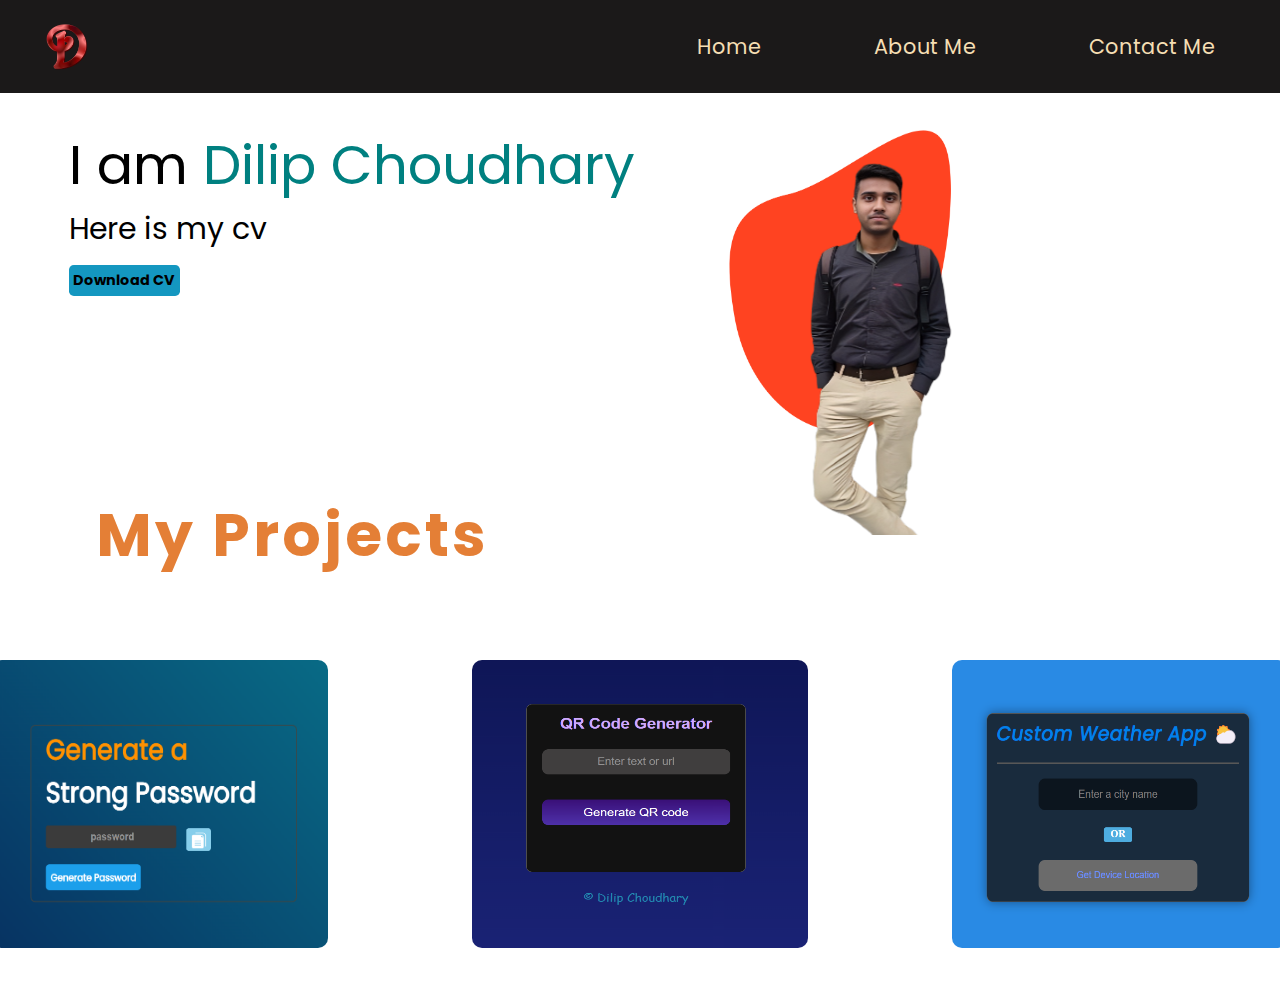
<file: index.html>
<!DOCTYPE html>
<html lang="en">
<head>
  <meta charset="UTF-8">
  <meta name="viewport" content="width=device-width, initial-scale=1.0">
  <title>My Portfolio</title>
    <link rel="preconnect" href="https://fonts.googleapis.com">
    <link rel="preconnect" href="https://fonts.gstatic.com" crossorigin>
    <link href="https://fonts.googleapis.com/css2?family=Poppins:wght@500&display=swap" rel="stylesheet">
    <link rel="stylesheet" href="style.css">
</head>
<body>

  <div class="container">
    <nav>
      <img src="./images/logo.png" alt="">

      <ul class="">
        <li class="menu">Home</li>
        <li class="menu">About Me</li>
        <li class="menu">Contact Me</li>    
      </ul>

      <div class="hamburger ">
        <li class="line1"></li>
        <li class="line2"></li>
        <li class="line3"></li>
      </div>

    </nav>
    <section>
      <div class="about">
        <p>I am <span>Dilip Choudhary</span></p>
        <p>Here is my cv</p>
        <a href="./images/Dilip's Resume.pdf" download="Resume.pdf"><button>Download CV</button></a>
      </div>
      <div class="image_box">
        <img src="./images/pattern.png" class="back">
        <img src="./images/Profile-fotor-bg-remover-2023092014236.png" alt="" class="main">
      </div>
    </section>
    <div class="portfolio">
      <h1>My Projects</h1>
      <div class="projects">
        <div class="item1">
          <a href="https://dilip19it19.github.io/Strong-Password-Generator/"><img class="password-img" src="./images/password-generator.png" alt=""></a>
          <p class="password-info"> Helps to generate strong password of 16 digits</p>
        </div>
        <div class="item2">
          <a href="https://dilip19it19.github.io/QR-Code-Generator/"><img class="img" src="./images/qr-generator.png" alt=""></a>
          <p class="info">Helps to create qr code of any text or url</p>
        </div>
        <div class="item3">
          <a href="https://dilip19it19.github.io/Custom-Weather-App/"><img class="weather-img" src="./images/weather-app.png" alt=""></a>
          <p class="weather-info">Helps to get weather information of any city or current location</p>
        </div>      
        
      </div>
    </div><br>
    
  </div>
 
  
<script src="./script.js"></script>
</body>
</html>
</file>
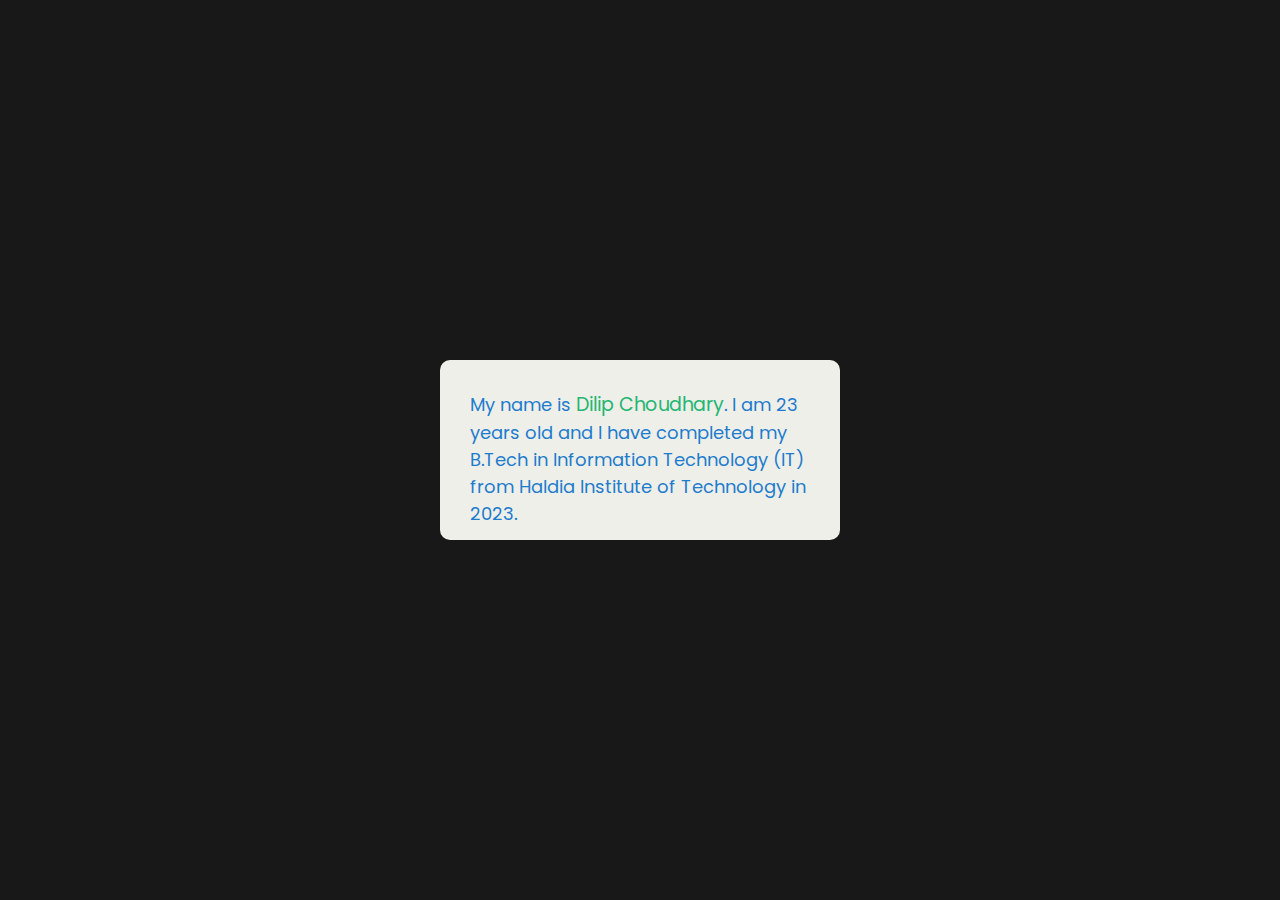
<file: about.html>
<!DOCTYPE html>
<html lang="en">
<head>
  <meta charset="UTF-8">
  <meta name="viewport" content="width=device-width, initial-scale=1.0">
  <title>About Me</title>
  <link rel="stylesheet" href="./about.css">
  <link href="https://fonts.googleapis.com/css2?family=Poppins:wght@500&display=swap" rel="stylesheet">
</head>
<body>
  <div class="container">

    <div class="box">
      <p>My name is <span>Dilip Choudhary</span>. I am 23 years old and I have completed my B.Tech in Information Technology (IT) from Haldia Institute of Technology in 2023.</p>
    </div>
    
  </div>
</body>
</html>
</file>
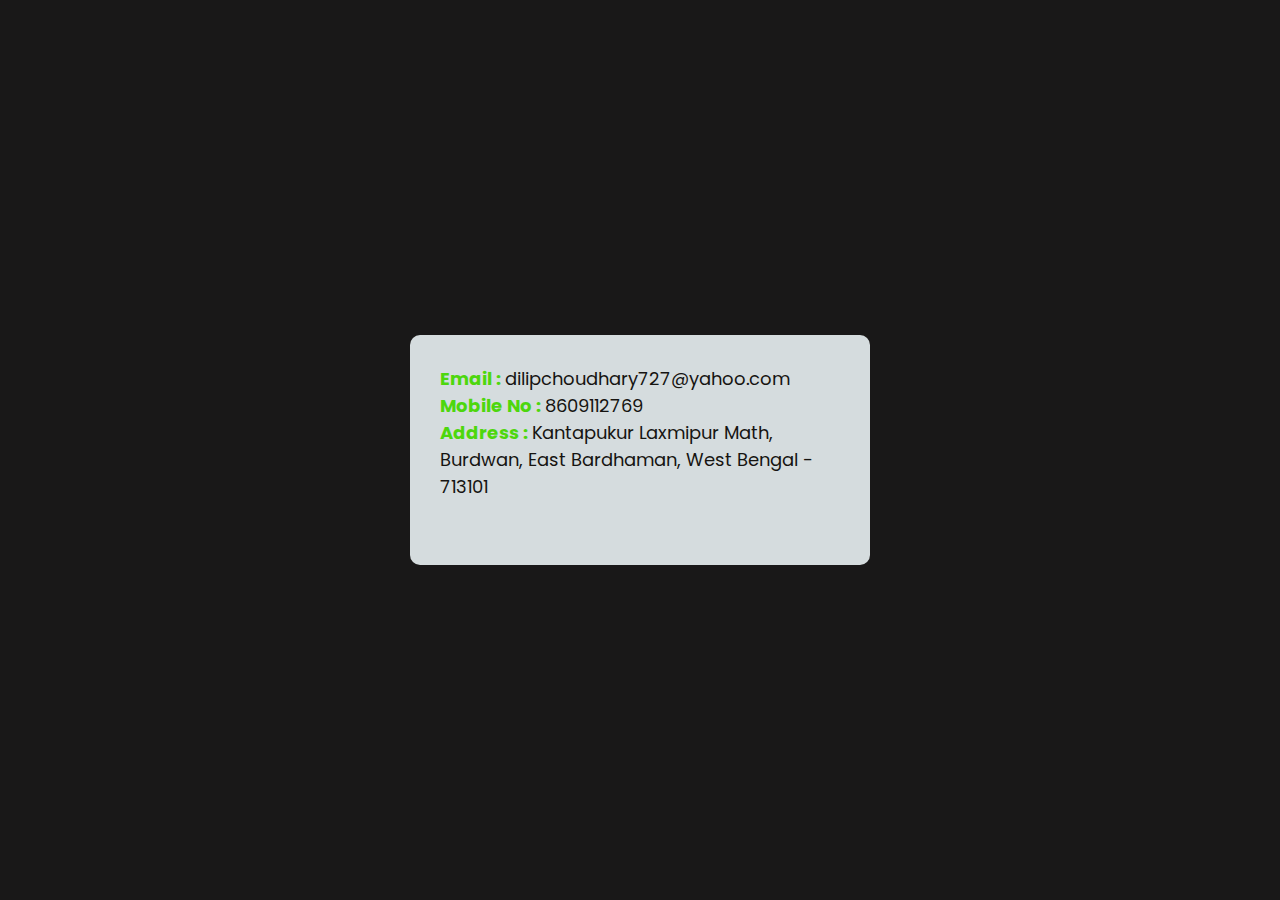
<file: contact.html>
<!DOCTYPE html>
<html lang="en">
<head>
  <meta charset="UTF-8">
  <meta name="viewport" content="width=device-width, initial-scale=1.0">
  <title>Contact Me</title>
  <link href="https://fonts.googleapis.com/css2?family=Poppins:wght@500&display=swap" rel="stylesheet">
  <link rel="stylesheet" href="./contact.css">
</head>
<body>
  <div class="container">

    <div class="box">
      <p><span>Email : </span>dilipchoudhary727@yahoo.com</p>
      <p><span>Mobile No : </span>8609112769</p>
      <p><span>Address : </span>Kantapukur Laxmipur Math, Burdwan, East Bardhaman, West Bengal - 713101</p>
    </div>
    
  </div>
</body>
</html>
</file>
<file: style.css>
*{
  margin: 0;
  padding: 0;
  box-sizing: border-box;
  font-family: poppins;
  ;
}
.container{
  width: 100vw;
  height: 100vh;
  font-size: 30px;
 
}

nav{
  width: 100%;
  padding: .55rem;
  display: flex;
  justify-content: space-between;
  align-items: center;
  background-color: rgb(27, 25, 25);
}

nav a{
  text-decoration: none;
}

.hamburger{
  display: flex;
  flex-direction: column;
  display: none;
  list-style-type: none;
}
.hamburger li{
  width: 23px;
  height: 3px;
  margin: 3px;
  background-color: rgb(226, 15, 131);
  
}

nav img{
  width: 4.2rem;
  margin-left: 1.5rem;
  
}

nav ul{
  width: 50%;
  display: flex;
  color: wheat;
  list-style-type: none;
  font-size: 1.3rem;
  justify-content: space-around;
  
}

nav ul li{
  cursor: pointer;
  transition: transform 400ms ease;
}

nav ul li:hover{
  color: skyblue;
}

nav ul li:active{
  transform: scale(0.9);
}

section{
  display: flex;
  justify-content: space-around;
  margin-top: 2rem;
  
  
}

.image_box{
  width: 40%;
  height: 50%;
  position: relative;  
  
}

.image_box:hover .main{
  left:-30px;
}

.image_box:hover .back{
  top:30px;
}

.main{
  width: 280px;
  height: 450px;
  position: absolute;
  top: -40px;
  left: 0;
  transition: left ease 600ms;
}

.back{
  width: 230px;
  height: 310px;
  position: absolute;
  top: 0;
  transition: top ease 600ms;
}

.about p:nth-child(1){
  font-size: 3.4rem;

}

.about{
  margin-left: 1.5rem;
}

span{
  color: teal;
}

.about button{
  padding: 0.3rem;
  border: none;
  background-color: rgb(20, 151, 192);
  color: black;
  font-weight: bolder;
  font-size: 0.9rem;
  border-radius: 0.3rem;
  cursor: pointer;
  transition: transform ease 400ms;
}

.about button:hover{
  transform: scale(1.1);
}

.about button:active{
  transform: scale(0.9);
}

.portfolio{
  margin-top: 12rem;

}

.portfolio h1{
  text-align: left;
  color: rgb(228, 127, 54);
  letter-spacing:3px;
  margin-bottom: 5rem;
  margin-left: 6rem;
}

.projects{
  display: flex;
  justify-content: center;
  gap:9rem;
 

}

.projects img{
  width: 21rem;
  border-radius: 10px;
  cursor: pointer;
  height: 18rem;
  
}


.item2{
  position: relative;
  transition: transform ease 400ms;
}

.item2:hover .info{
  opacity: 1;
  bottom: 5%; 
  
}
.item2:hover .img{
  filter: blur(3px);
  
}


.item2 p{
  position: absolute;
  bottom: -10px;
  text-align: center;
  font-size: 1.3rem;
  background-color: rgb(113, 106, 106,0.8);
  width: 100%;
  border-radius:10px;
  height: 30%;
  font-weight: bold;
  transition: bottom ease 700ms;
  opacity: 0;
  
}


.item3{
  position: relative;
  transition: transform ease 400ms;
}

.item3:hover .weather-info{
  opacity: 1;
  bottom: 5%; 
  
}
.item3:hover .weather-img{
  filter: blur(3px);
  
}


.weather-info{
  position: absolute;
  bottom: -10px;
  text-align: center;
  font-size: 1.3rem;
  background-color: rgb(113, 106, 106,0.8);
  width: 100%;
  border-radius:10px;
  height: 30%;
  font-weight: bold;
  transition: bottom ease 700ms;
  opacity: 0;
  
}


.item1{
  position: relative;
  transition: transform ease 400ms;
}

.item1:hover .password-info{
  opacity: 1;
  bottom: 5%; 
  
}
.item1:hover .password-img{
  filter: blur(3px);
  
}


.password-info{
  position: absolute;
  bottom: -10px;
  text-align: center;
  font-size: 1.3rem;
  background-color: rgb(113, 106, 106,0.8);
  width: 100%;
  height: 30%;
  border-radius:10px;
  font-weight: bold;
  transition: bottom ease 700ms;
  opacity: 0;
  
}



@media screen and (max-width:600px) 
{
 body{
  background-color: black;
 }
  nav ul{
    display: none;
  }

  .hamburger {
    display: block;
    cursor: pointer;
    margin-right: 30px;
  }

  nav{
    position: relative;
    
  }

   .popup_menu  li{
    font-size: 18px;
   }

   .popup_menu a{
    text-decoration: none;
    color: rgb(5, 59, 147);
   }
  
   .popup_menu{
    width: 100%;
    height: 100px;
    display: block;
    top:-26px;
    background-color: rgb(27, 25, 25);
    color: black;
    display: flex;
    flex-direction: column;
    padding:5px;
    align-items: center;
    justify-content: space-between;
    margin-top:100px;
    position: absolute;
    margin-bottom: 100px;
   

  }
  
  .line1{
    transition: transform 400ms ease;
  }

  
  
  .line3{
    transition: transform 400ms ease;
  }
  
  

  .active .line1{

    transform: rotate(45deg) translateY(8px);
  }

  .active .line2{

    visibility: hidden;
  }

   
  .active .line3{

   transform: rotate(-45deg) translateY(-8px);
  }
  
 


  nav img{
    width: 3.2rem;
    margin-left: 1.1rem;
    
  }

  section{
    display: flex;
    flex-direction: column;
    margin-top: 1rem; 
    align-items: center; 
    justify-content: center;
   
    
  }

  
.image_box{
  width: 25%;
  height: 35%;
  position: relative;  
  margin-right: 90px;
 
  margin-bottom: 70px;
  margin-top: 30px;
  
}

.image_box:hover .main{
  left:-20px;
}

.image_box:hover .back{
  top:20px;
}

.main{
  width: 180px;
  height: 290px;
  position: absolute;
  top: -40px;
  left: 0;
  transition: left ease 600ms;
}

.back{
  width: 140px;
  height: 210px;
  position: absolute;
  top: 0;
  transition: top ease 600ms;
}


.about p:nth-child(1){
  font-size: 2.3rem;
  text-align: left;

}

.about p:nth-child(2){
  font-size: 2rem;

}

.about{
  margin-left: 1.5rem;
  color: white;
}

span{
  color: teal;
}

.about button{
  padding: 0.3rem;
  border: none;
  background-color: rgb(20, 151, 192);
  color: black;
  font-weight: bolder;
  font-size: 0.7rem;
  border-radius: 0.3rem;
  cursor: pointer;
  transition: transform ease 400ms;
}

.about button:hover{
  transform: scale(1.1);
}

.about button:active{
  transform: scale(0.9);
}


.portfolio{
  margin-top: 12rem;

}

.portfolio h1{
  text-align: center;
  color: rgb(228, 127, 54);
  letter-spacing:3px;
  margin-bottom: 5rem;
  margin-left: 2rem;
  font-size:  2.4rem;
  font-family: poppins;
  
}

.projects{
  display: flex;
  flex-direction: column;
  justify-content: center;
  align-items: center;
  gap:2rem;
 

}

.projects img{
  width: 15rem;
  border-radius: 10px;
  cursor: pointer;
  height: 12rem;
  
}


.item2{
  position: relative;
  transition: transform ease 400ms;
}

.item2:hover .info{
  opacity: 1;
  bottom: 5%; 
  
}
.item2:hover .img{
  filter: blur(3px);
  
}


.item2 p{
  position: absolute;
  bottom: -10px;
  text-align: center;
  font-size: 1rem;
  background-color: rgb(113, 106, 106,0.8);
  width: 100%;
  border-radius:10px;
  height: 30%;
  font-weight: bold;
  transition: bottom ease 700ms;
  opacity: 0;
  
}

.item3{
  position: relative;
  transition: transform ease 400ms;
}

.item3:hover .weather-info{
  opacity: 1;
  bottom: 5%; 
  
}
.item3:hover .weather-img{
  filter: blur(3px);
  
}


.weather-info{
  position: absolute;
  bottom: -10px;
  text-align: center;
  font-size: 1rem;
  background-color: rgb(113, 106, 106,0.8);
  width: 100%;
  border-radius:10px;
  min-height: 33%;
  font-weight: bold;
  transition: bottom ease 700ms;
  opacity: 0;
  
}

.item1{
  position: relative;
  transition: transform ease 400ms;
}

.item1:hover .password-info{
  opacity: 1;
  bottom: 5%; 
  
}
.item1:hover .password-img{
  filter: blur(3px);
  
}


.password-info{
  position: absolute;
  bottom: -10px;
  text-align: center;
  border-radius:10px;
  font-size: 1rem;
  background-color: rgb(113, 106, 106,0.8);
  width: 100%;
  height: 30%;
  font-weight: bold;
  transition: bottom ease 700ms;
  opacity: 0;
  
}


}
</file>
<file: about.css>
.container{
  width: 100vw;
  height: 100vh;
  display: flex;
  justify-content: center;
  align-items: center;
  background-color: rgb(25, 24, 24);
}

.box{
  width: 400px;
  height: 180px;
  color: rgb(30, 124, 205);
  background-color: rgb(239, 239, 233);
  padding:30px;
  font-size: large;
  border-radius: 10px;
  
}
span{
  color: rgb(36, 182, 114);
  font-size: 19px;
}

*{
  margin: 0;
  padding: 0;
  box-sizing: border-box;
  font-family: poppins;

}


@media screen and (max-width:600px) {
  .box{
    width: 350px;
    height: 170px;
    padding: 20px;
    font-size: 15px;
  }
</file>
<file: contact.css>
.container{
  width: 100vw;
  height: 100vh;
  display: flex;
  justify-content: center;
  align-items: center;
  background-color: rgb(25, 24, 24);
}

.box{
  width: 460px;
  height: 230px;
  color: rgb(22, 20, 17);
  background-color: rgb(213, 220, 222);
  padding:30px;
  font-size: large;
  border-radius: 10px;
  
}

span{
  color: rgb(77, 215, 13);
  font-weight: bold;
}

*{
  margin: 0;
  padding: 0;
  box-sizing: border-box;
  font-family: poppins;

}

@media screen and (max-width:600px) {
  .box{
    width: 350px;
    height: 170px;
    padding: 20px;
    font-size: 15px;
  }
  
}
</file>
